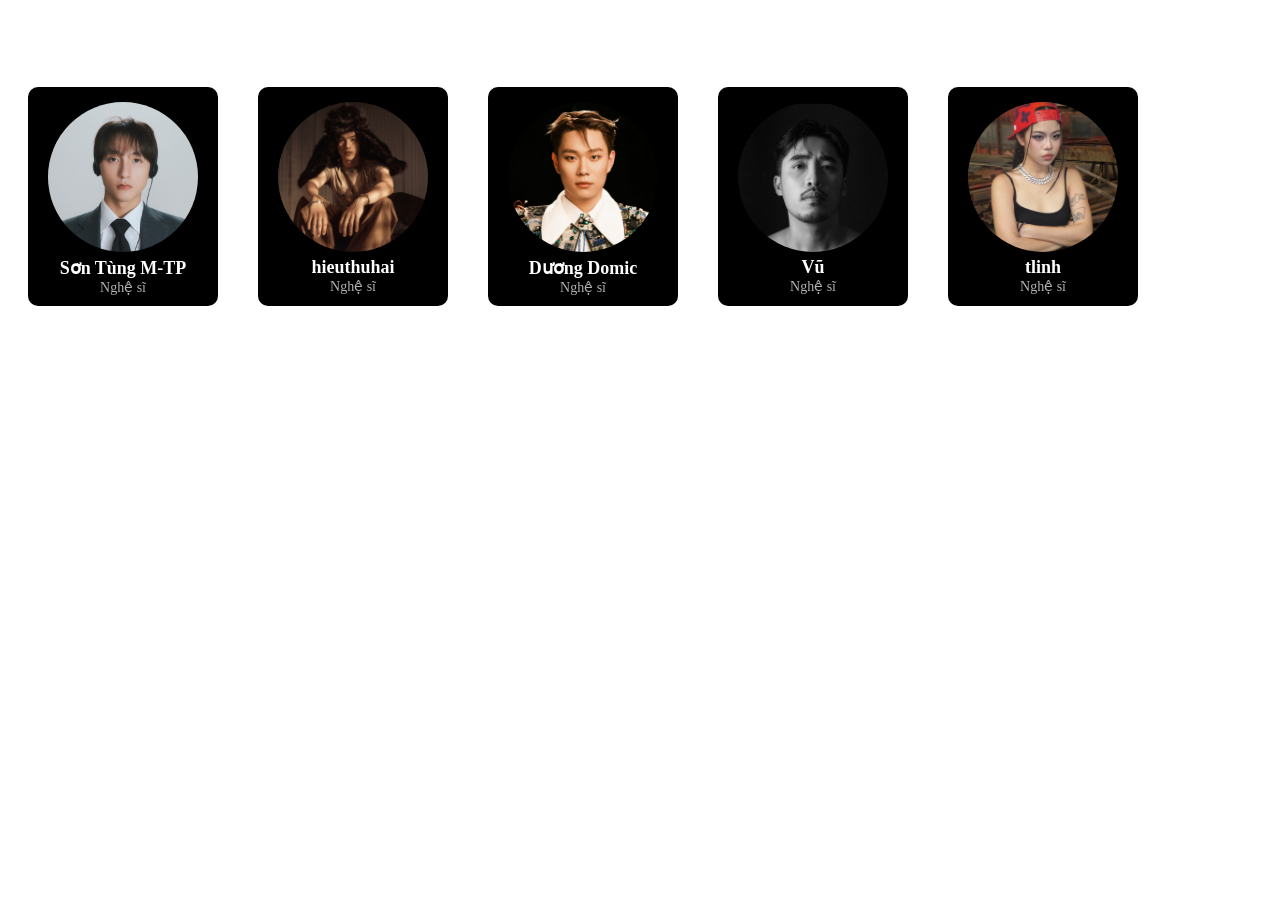
<file: iframe.html>
<!DOCTYPE html>
<html lang="en">
<head>
    <meta charset="UTF-8">
    <meta name="viewport" content="width=device-width, initial-scale=1.0">
    <title>Spotify</title>
    <link rel="stylesheet" href="https://cdnjs.cloudflare.com/ajax/libs/font-awesome/6.7.1/css/all.min.css">
    <link rel="stylesheet" href="iframe.css">
</head>
<body>
        <header>
            <h2>Popular Artists</h2>
        </header>

      <div class="popularArtists">
        <div class="artist-card">
            <div class="artist-image">
              <img src="anh/channels4_profile.jpg" alt="Sơn Tùng M-TP">
            </div>
            <div class="artist-info">
              <div class="artist-name">Sơn Tùng M-TP</div>
              <div class="artist-type">Nghệ sĩ</div>
            </div>
          </div>

          <div class="artist-card">
            <div class="artist-image">
              <img src="anh/hieuthuhai.jpeg" alt="hieuthuhai">
            </div>
            <div class="artist-info">
              <div class="artist-name">hieuthuhai</div>   
              <div class="artist-type">Nghệ sĩ</div>
            </div>
          </div>

          <div class="artist-card">
            <div class="artist-image">
              <img src="anh/đuôngmic.jpeg" alt="Dương Domic">
            </div>
            <div class="artist-info">
              <div class="artist-name">Dương Domic</div>
              <div class="artist-type">Nghệ sĩ</div>
            </div>
          </div>

          <div class="artist-card">
            <div class="artist-image">
              <img src="anh/vũ.jpeg" alt="vũ">
            </div>
            <div class="artist-info">
              <div class="artist-name">Vũ</div>
              <div class="artist-type">Nghệ sĩ</div>
            </div>
          </div>

          <div class="artist-card">
            <div class="artist-image">
              <img src="anh/tlinh.jpeg" alt="tlinh">
            </div>
            <div class="artist-info">
              <div class="artist-name">tlinh</div>
              <div class="artist-type">Nghệ sĩ</div>
            </div>
          </div>
        </div>

</body>
</html>
</file>
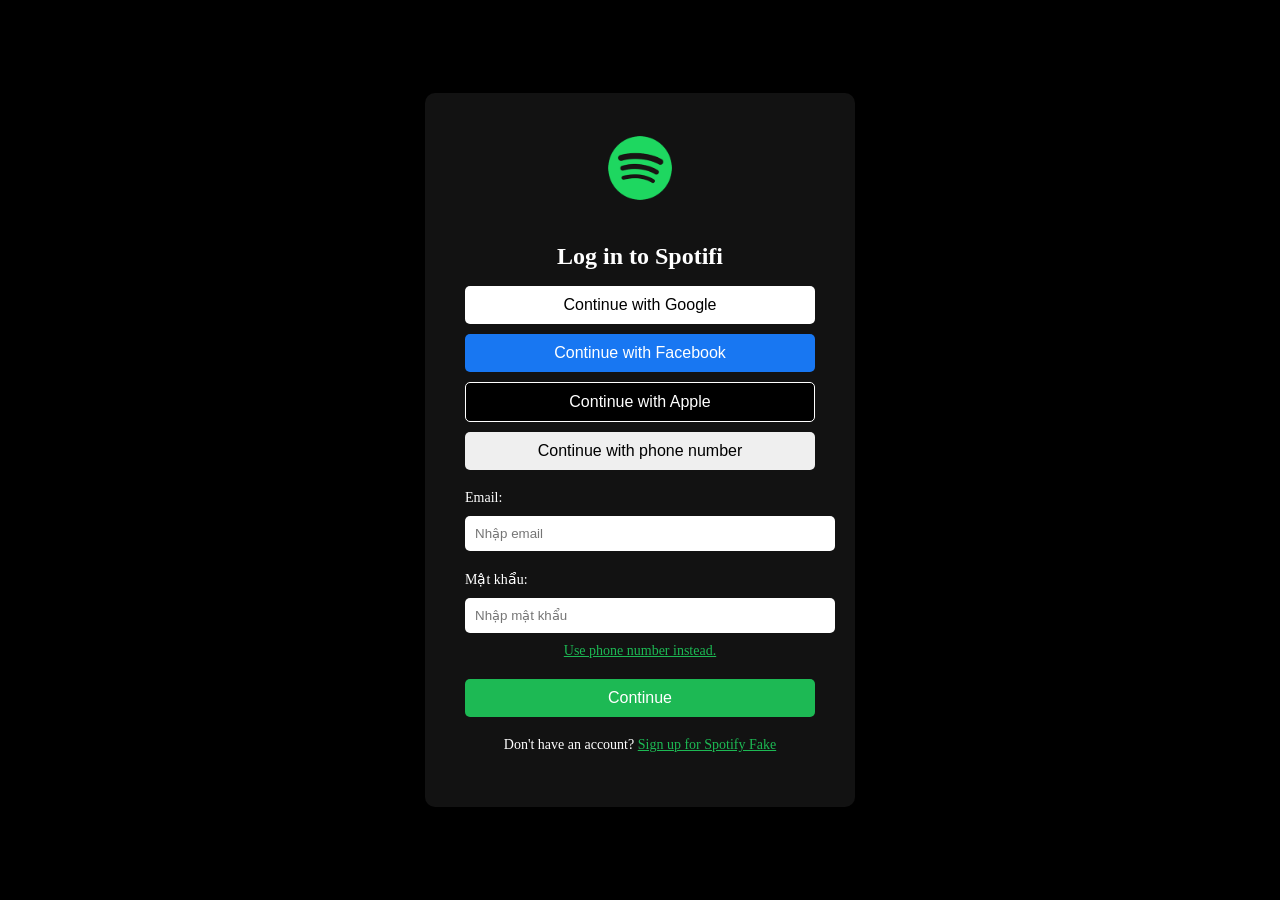
<file: login.html>
<!DOCTYPE html>
<html lang="en">
<head>
    <meta charset="UTF-8">
    <meta name="viewport" content="width=device-width, initial-scale=1.0">
    <title>Spotifi</title>
    <link rel="stylesheet" href="styles.css">
</head>
<body>

<div class="container">
    <div id="register-form" style="display: none;">
        <img src="anh/spotify-ung-dung-nghe-nhac-am-thanh-chat-luong-cao-logo-19-05-2020.png" alt="#">
        <h1>Sign up to start listening</h1>
        <form id="register">
            <label for="register-email">Email:</label>
            <input type="email" id="register-email" placeholder="Nhập email" required><br>
            <label for="register-password">Mật khẩu:</label>
            <input type="password" id="register-password" placeholder="Nhập mật khẩu" required><br>
            <label for="confirm-password">Xác nhận mật khẩu:</label>
            <input type="password" id="confirm-password" placeholder="Nhập lại mật khẩu" required><br>
            <button type="submit" class="next-btn">Next</button>
        </form>

        <a href="#" class="phone-link">Use phone number instead.</a>

        <div class="or">or</div>
        <button class="social-btn google">Sign up with Google</button>
        <button class="social-btn facebook">Sign up with Facebook</button>
        <button class="social-btn apple">Sign up with Apple</button>
        <p class="login">Already have an account? <a href="#" id="show-login">Log in here.</a></p>
    </div>





    <div id="login-form" >
    <form id="login">
      <img src="anh/spotify-ung-dung-nghe-nhac-am-thanh-chat-luong-cao-logo-19-05-2020.png" alt="#" class="logo">
      <h1>Log in to Spotifi</h1>
      <button class="social-btn google">Continue with Google</button>
      <button class="social-btn facebook">Continue with Facebook</button>
      <button class="social-btn apple">Continue with Apple</button>
      <button class="social-btn phoneNumber">Continue with phone number</button>


      <label for="login-email">Email:</label>
      <input type="email" id="login-email" placeholder="Nhập email" required><br>
      <label for="login-password">Mật khẩu:</label>
      <input type="password" id="login-password" placeholder="Nhập mật khẩu" required><br>

      <a href="#" class="phone-link">Use phone number instead.</a>
      <button type="submit"  class="next-btn">Continue</button>
      <p class="login">Don't have an account? <a id="show-register" href="#">Sign up for Spotify Fake</a></p>
      </form>
    </div>
</div>

  <script src="script.js"></script>
</body>
</html>
</file>
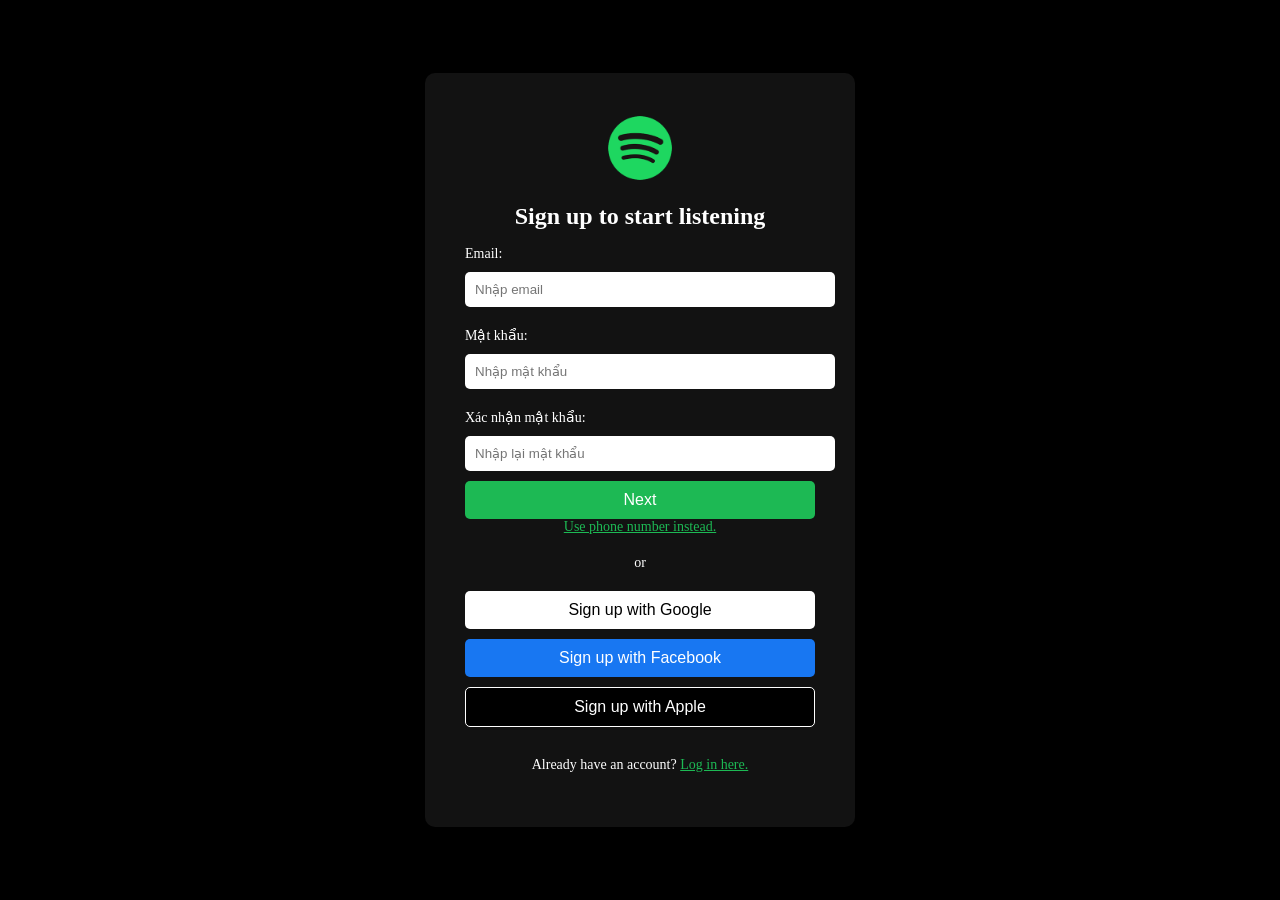
<file: signup.html>
<!DOCTYPE html>
<html lang="en">
<head>
    <meta charset="UTF-8">
    <meta name="viewport" content="width=device-width, initial-scale=1.0">
    <title>Spotifi</title>
    <link rel="stylesheet" href="styles.css">
</head>
<body>

<div class="container">
    <div id="register-form">
        <img src="anh/spotify-ung-dung-nghe-nhac-am-thanh-chat-luong-cao-logo-19-05-2020.png" alt="#">
        <h1>Sign up to start listening</h1>
        <form id="register">
            <label for="register-email">Email:</label>
            <input type="email" id="register-email" placeholder="Nhập email" required><br>
            <label for="register-password">Mật khẩu:</label>
            <input type="password" id="register-password" placeholder="Nhập mật khẩu" required><br>
            <label for="confirm-password">Xác nhận mật khẩu:</label>
            <input type="password" id="confirm-password" placeholder="Nhập lại mật khẩu" required><br>
            <button type="submit" class="next-btn">Next</button>
        </form>

        <a href="#" class="phone-link">Use phone number instead.</a>

        <div class="or">or</div>
        <button class="social-btn google">Sign up with Google</button>
        <button class="social-btn facebook">Sign up with Facebook</button>
        <button class="social-btn apple">Sign up with Apple</button>
        <p class="login">Already have an account? <a href="#" id="show-login">Log in here.</a></p>
    </div>





    <div id="login-form" style="display: none;" >
    <form id="login">
      <img src="anh/spotify-ung-dung-nghe-nhac-am-thanh-chat-luong-cao-logo-19-05-2020.png" alt="#" class="logo">
      <h1>Log in to Spotifi</h1>
      <button class="social-btn google">Continue with Google</button>
      <button class="social-btn facebook">Continue with Facebook</button>
      <button class="social-btn apple">Continue with Apple</button>
      <button class="social-btn phoneNumber">Continue with phone number</button>


      <label for="login-email">Email:</label>
      <input type="email" id="login-email" placeholder="Nhập email" required><br>
      <label for="login-password">Mật khẩu:</label>
      <input type="password" id="login-password" placeholder="Nhập mật khẩu" required><br>

      <a href="#" class="phone-link">Use phone number instead.</a>
      <button type="submit"  class="next-btn">Continue</button>
      <p class="login">Don't have an account? <a id="show-register" href="#">Sign up for Spotify Fake</a></p>
      </form>
    </div>
</div>

  <script src="script.js"></script>
</body>
</html>
</file>
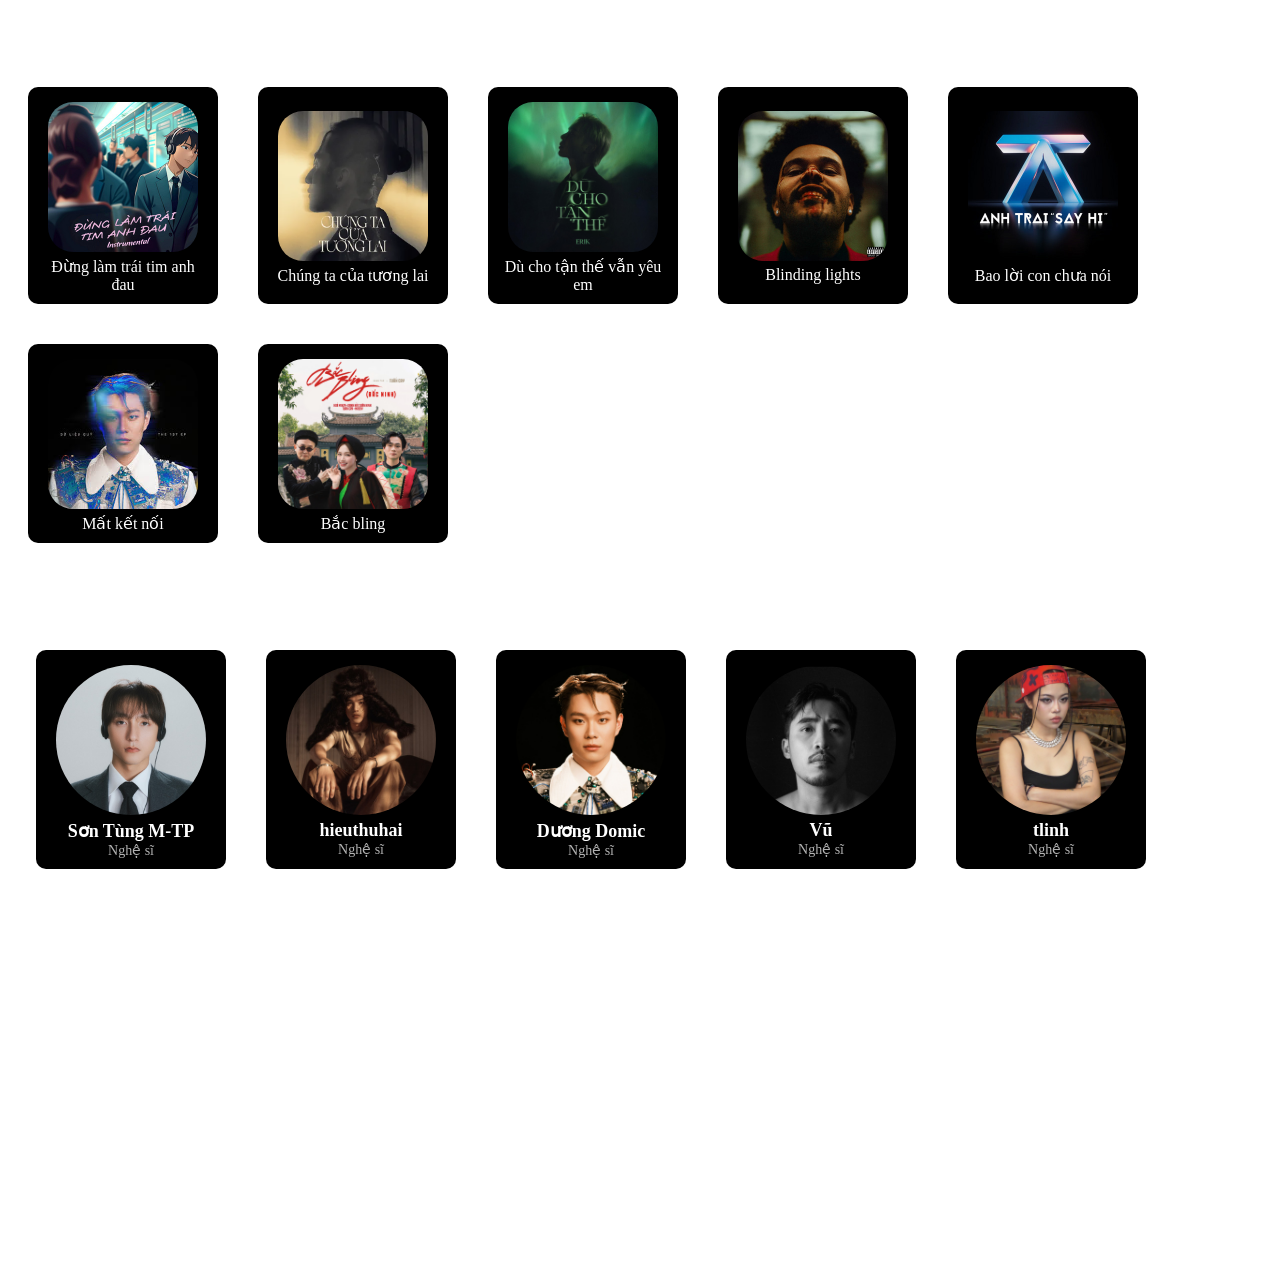
<file: someMusic.html>
<!DOCTYPE html>
<html lang="en">
  <head>
    <meta charset="UTF-8" />
    <meta name="viewport" content="width=device-width, initial-scale=1.0" />
    <link rel="stylesheet" href="someMusic.css" />
    <link
      rel="stylesheet"
      href="https://cdnjs.cloudflare.com/ajax/libs/font-awesome/6.7.2/css/all.min.css"
    />
    <title>Document</title>
  </head>
  <body>
    <header>
      <h2>Music for you</h2>
    </header>
    <div class="popularArtists">
      <div class="artist-card">
        <div class="artist-image">
          <img
            src="anh/đừng làm trái tim anh đau.jpeg"
            alt="Đừng làm trái tim anh đau"
          />
          <button
            style="all: unset"
            onclick="toggleMusic('myAudio1', 'play1', 'pause1')"
          >
            <i id="play1" class="fa-solid fa-circle-play play-icon"></i>
          </button>
          <button
            style="all: unset"
            onclick="toggleMusic('myAudio1', 'play1', 'pause1')"
          >
            <i
              id="pause1"
              class="fa-solid fa-pause pause-icon"
              style="color: #00ff6e"
            ></i>
          </button>
          <audio id="myAudio1">
            <source
              src="anh/y2mate.com - SƠN TÙNG MTP  ĐỪNG LÀM TRÁI TIM ANH ĐAU  OFFICIAL MUSIC VIDEO.mp3"
              type="audio/mpeg"
            />
          </audio>
        </div>
        <div class="artist-info">
          <div class="artist-name">Đừng làm trái tim anh đau</div>
        </div>
      </div>

      <div class="artist-card">
        <div class="artist-image">
          <img
            src="anh/Sơn_Tùng_M-TP_-_Chúng_ta_của_tương_lai.png"
            alt="Chúng ta của tương lai"
          />
          <button
            style="all: unset"
            onclick="toggleMusic('myAudio2', 'play2', 'pause2')"
          >
            <i id="play2" class="fa-solid fa-circle-play play-icon"></i>
          </button>
          <button
            style="all: unset"
            onclick="toggleMusic('myAudio2', 'play2', 'pause2')"
          >
            <i
              id="pause2"
              class="fa-solid fa-pause pause-icon"
              style="color: #00ff6e"
            ></i>
          </button>
          <audio id="myAudio2">
            <source
              src="anh/y2mate.com - youtube video zoEtcR5EW08.mp3"
              type="audio/mpeg"
            />
          </audio>
        </div>
        <div class="artist-info">
          <div class="artist-name">Chúng ta của tương lai</div>
        </div>
      </div>

      <div class="artist-card">
        <div class="artist-image">
          <img
            src="anh/ab67616d0000b273f2247e7271ee0ecd57d96f62.jpeg"
            alt="Dù cho tận thế"
          />
          <button
            style="all: unset"
            onclick="toggleMusic('myAudio3', 'play3', 'pause3')"
          >
            <i id="play3" class="fa-solid fa-circle-play play-icon"></i>
          </button>
          <button
            style="all: unset"
            onclick="toggleMusic('myAudio3', 'play3', 'pause3')"
          >
            <i
              id="pause3"
              class="fa-solid fa-pause pause-icon"
              style="color: #00ff6e"
            ></i>
          </button>
          <audio id="myAudio3">
            <source
              src="anh/y2mate.com - ERIK  Dù cho tận thế vẫn yêu em  Official MV  Valentine 2025.mp3"
              type="audio/mpeg"
            />
          </audio>
        </div>
        <div class="artist-info">
          <div class="artist-name">Dù cho tận thế vẫn yêu em</div>
        </div>
      </div>

      <div class="artist-card">
        <div class="artist-image">
          <img
            src="anh/ab67616d00001e028863bc11d2aa12b54f5aeb36.jpeg"
            alt="blinding lights"
          />
          <button
            style="all: unset"
            onclick="toggleMusic('myAudio4', 'play4', 'pause4')"
          >
            <i id="play4" class="fa-solid fa-circle-play play-icon"></i>
          </button>
          <button
            style="all: unset"
            onclick="toggleMusic('myAudio4', 'play4', 'pause4')"
          >
            <i
              id="pause4"
              class="fa-solid fa-pause pause-icon"
              style="color: #00ff6e"
            ></i>
          </button>
          <audio id="myAudio4">
            <source
              src="anh/y2mate.com - The Weeknd  Blinding Lights Official Audio.mp3"
              type="audio/mpeg"
            />
          </audio>
        </div>
        <div class="artist-info">
          <div class="artist-name">Blinding lights</div>
        </div>
      </div>

      <div class="artist-card">
        <div class="artist-image">
          <img src="anh/Anh trai say hi.jpeg" alt="Bao lời con chưa nói" />
          <button
            style="all: unset"
            onclick="toggleMusic('myAudio5', 'play5', 'pause5')"
          >
            <i id="play5" class="fa-solid fa-circle-play play-icon"></i>
          </button>
          <button
            style="all: unset"
            onclick="toggleMusic('myAudio5', 'play5', 'pause5')"
          >
            <i
              id="pause5"
              class="fa-solid fa-pause pause-icon"
              style="color: #00ff6e"
            ></i>
          </button>
          <audio id="myAudio5">
            <source
              src="anh/y2mate.com - BAO LỜI CON CHƯA NÓI  Anh Tú x Song Luân x Atus x Dương Domic x Quang Trung  ANH TRAI SAY HI 2024.mp3"
              type="audio/mpeg"
            />
          </audio>
        </div>
        <div class="artist-info">
          <div class="artist-name">Bao lời con chưa nói</div>
        </div>
      </div>

      <div class="artist-card">
        <div class="artist-image">
          <img src="anh/mat ket noi.jpeg" alt="Bao lời con chưa nói" />
          <button
            style="all: unset"
            onclick="toggleMusic('myAudio6', 'play6', 'pause6')"
          >
            <i id="play6" class="fa-solid fa-circle-play play-icon"></i>
          </button>
          <button
            style="all: unset"
            onclick="toggleMusic('myAudio6', 'play6', 'pause6')"
          >
            <i
              id="pause6"
              class="fa-solid fa-pause pause-icon"
              style="color: #00ff6e"
            ></i>
          </button>
          <audio id="myAudio6">
            <source
              src="anh/y2mate.com - Dương Domic  Mất Kết Nối  EP Dữ Liệu Quý.mp3"
              type="audio/mpeg"
            />
          </audio>
        </div>
        <div class="artist-info">
          <div class="artist-name">Mất kết nối</div>
        </div>
      </div>

      <div class="artist-card">
        <div class="artist-image">
          <img src="anh/bac bling.jpeg" alt="bac bling" />
          <button
            style="all: unset"
            onclick="toggleMusic('myAudio7', 'play7', 'pause7')"
          >
            <i id="play7" class="fa-solid fa-circle-play play-icon"></i>
          </button>
          <button
            style="all: unset"
            onclick="toggleMusic('myAudio7', 'play7', 'pause7')"
          >
            <i
              id="pause7"
              class="fa-solid fa-pause pause-icon"
              style="color: #00ff6e"
            ></i>
          </button>
          <audio id="myAudio7">
            <source
              src="anh/y2mate.com - BẮC BLING BẮC NINH  OFFICIAL MV  HOÀ MINZY ft NS XUÂN HINH x MASEW x TUẤN CRY.mp3"
              type="audio/mpeg"
            />
          </audio>
        </div>
        <div class="artist-info">
          <div class="artist-name">Bắc bling</div>
        </div>
      </div>
      <iframe
        src="iframe.html"
        width="100%"
        height="700px"
        frameborder="0"
      ></iframe>
    </div>
    <script src="someMusic.js"></script>
  </body>
</html>
</file>
<file: iframe.css>
.artist-card {
    display: flex;
    flex-direction: column; /* Để các thành phần xếp dọc */
    justify-content: center;
    align-items: center;
    text-align: center;
    background-color: #000000;
    border-radius: 10px;
    padding: 10px;
    width: 170px;
    margin: 20px;
}

.artist-image {
    width: 150px;
    height: 150px;
    border-radius: 50%;
    overflow: hidden;
    margin: 5px auto; /* Giúp căn giữa nếu có */
    display: flex;
    justify-content: center;
    align-items: center;
}

.artist-image img {
    width: 100%;
    height: 100%;
    object-fit: cover;
}

  
.artist-image img {
    width: 100%;
    height: 100%;
    object-fit: cover; 
}
  
.artist-info {
    color: white; 
}
  
.artist-name {
    font-size: 18px;
    font-weight: bold;
}
  
  .artist-type {
    font-size: 14px;
    color: #b3b3b3; 
}
.artist-card:hover {
    background-color: #333333; 
    transform: translateY(-5px); 
    transition: all 0.3s ease; 
}
*{
    color: white 
}
.popularArtists{
    display: flex;
}
</file>
<file: styles.css>
body {
  background-color: #000;
  color: #fff;
  display: flex;
  justify-content: center;
  align-items: center;
  height: 100vh;
  margin: 0;
}
.container {
  text-align: center;
  background: #121212;
  padding: 40px;
  border-radius: 10px;
  width: 350px;
}
.logo {
  width: 50px;
  margin-bottom: 20px;
}
h1 {
  font-size: 24px;
}
label {
  display: block;
  margin: 10px 0;
  font-size: 14px;
  text-align: left;
}
input {
  width: 100%;
  padding: 10px;
  margin-bottom: 10px;
  border-radius: 5px;
  border: none;
}
.phone-link {
  color: #1DB954;
  font-size: 14px;
  display: block;
  margin-bottom: 20px;
}
.next-btn {
  width: 100%;
  padding: 10px;
  background-color: #1DB954;
  border: none;
  color: white;
  font-size: 16px;
  border-radius: 5px;
  cursor: pointer;
}
.or {
  margin: 20px 0;
  font-size: 14px;
}
.social-btn {
  width: 100%;
  padding: 10px;
  margin-bottom: 10px;
  border-radius: 5px;
  border: none;
  font-size: 16px;
  cursor: pointer;
}
.google { background-color: #fff; color: #000; }
.facebook { background-color: #1877F2; color: #fff; }
.apple { background-color: #000; color: #fff; border: 1px solid #fff; }
.login {
  margin-top: 20px;
  font-size: 14px;
}
.login a {
  color: #1DB954;
}
.container img{
  height: 70px;
  width: 70px;
 }
</file>
<file: someMusic.css>
.artist-card {
    display: flex;
    flex-direction: column; 
    justify-content: center;
    align-items: center;
    text-align: center;
    background-color: #000000;
    border-radius: 10px;
    padding: 10px;
    width: 170px;
    margin: 20px;
}

.artist-image {
    position: relative;
    width: 150px;
    height: 150px;
    border-radius: 25px;
    overflow: hidden;
    margin: 5px auto;
    display: flex;
    justify-content: center;
    align-items: center;
}

.artist-image img {
    z-index: 0;
    width: 100%;
    height: 100%;
    object-fit: cover; 
}

.play-icon {
    display: none;
    position: absolute;
    color: #1db954;
    font-size: 50px;
    display: none;
    transition: transform 0.3s ease;
    z-index: 2;
    right: 10px;
}

.pause-icon{
    position: absolute;
    color: #1db954;
    font-size: 50px;
    display: none;
    transition: transform 0.3s ease;
    z-index: 2;
    right: 10px;
}


.artist-image:hover .play-icon {
    display: block;
    transform: scale(1.1);
    cursor: pointer;
}

.artist-info {
    color: white; 
    text-decoration: none;
    font-size: 10px;
}

.artist-name {
    font-size: 16px;
}

.artist-type {
    font-size: 14px;
    color: #b3b3b3; 
}

.artist-card:hover {
    background-color: #333333; 
    transform: translateY(-5px); 
    transition: all 0.3s ease; 
}

* {
    color: white;
}

.popularArtists {
    display: flex;
    flex-wrap: wrap;
}
.artist-image i{
    display: none;
}
</file>
